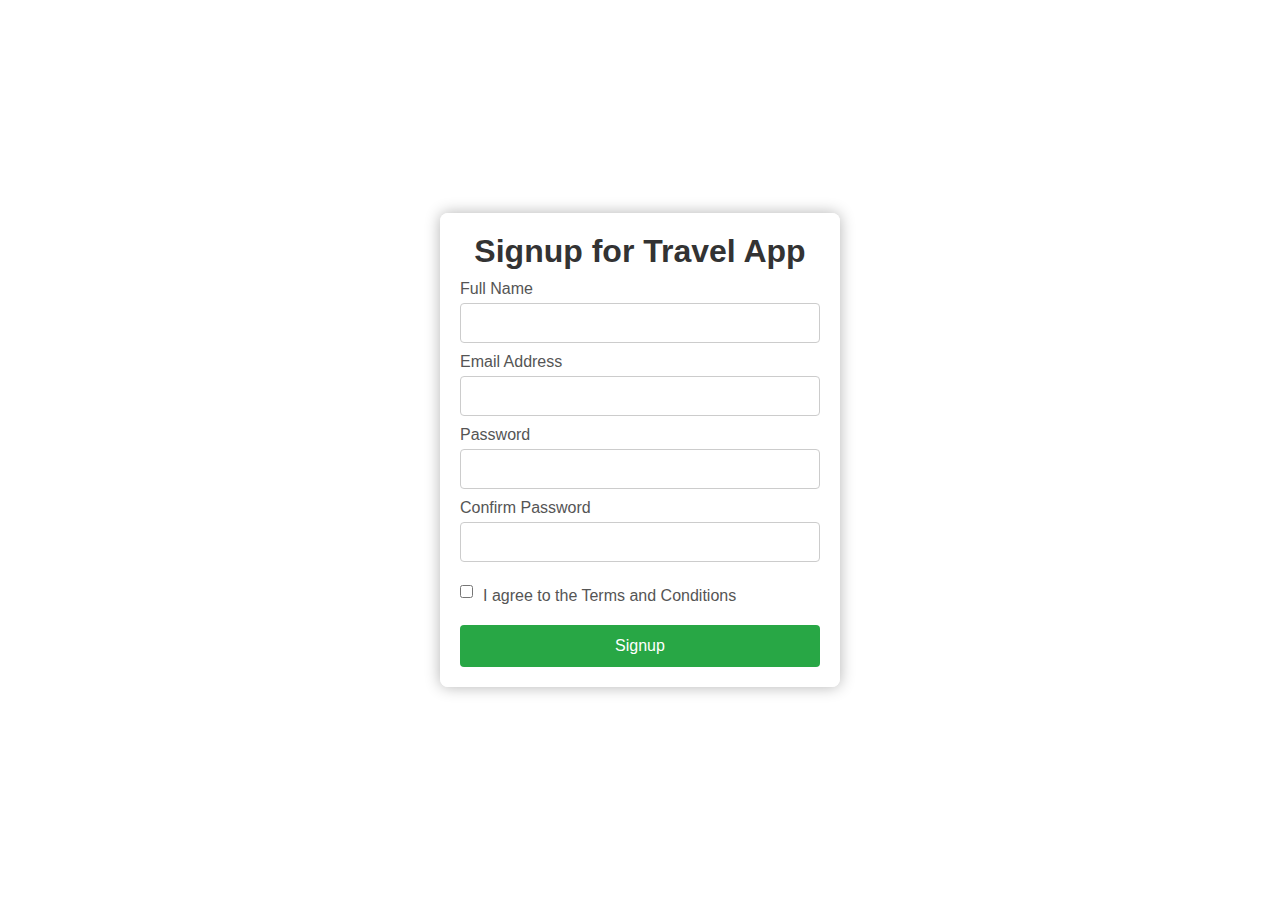
<file: index.html>
<!DOCTYPE html>
<html lang="en">
<head>
    <meta charset="UTF-8">
    <meta name="viewport" content="width=device-width, initial-scale=1.0">
    <title>Travel App - Signup</title>
    <link rel="stylesheet" href="style.css">
</head>
<body>
    <div class="signup-container">
        <h1>Signup for Travel App</h1>
        <form id="signupForm" action="signup.php" method="POST" onsubmit="return validateForm()">
            <label for="name">Full Name</label>
            <input type="text" id="name" name="name" required>

            <label for="email">Email Address</label>
            <input type="email" id="email" name="email" required>

            <label for="password">Password</label>
            <input type="password" id="password" name="password" required>

            <label for="confirm_password">Confirm Password</label>
            <input type="password" id="confirm_password" required>

            <div class="terms">
                <input type="checkbox" id="terms" required>
                <label for="terms">I agree to the Terms and Conditions</label>
            </div>

            <button type="submit">Signup</button>
        </form>
       
    </div>

    <script src="script.js"></script>
</body>
</html>
</file>
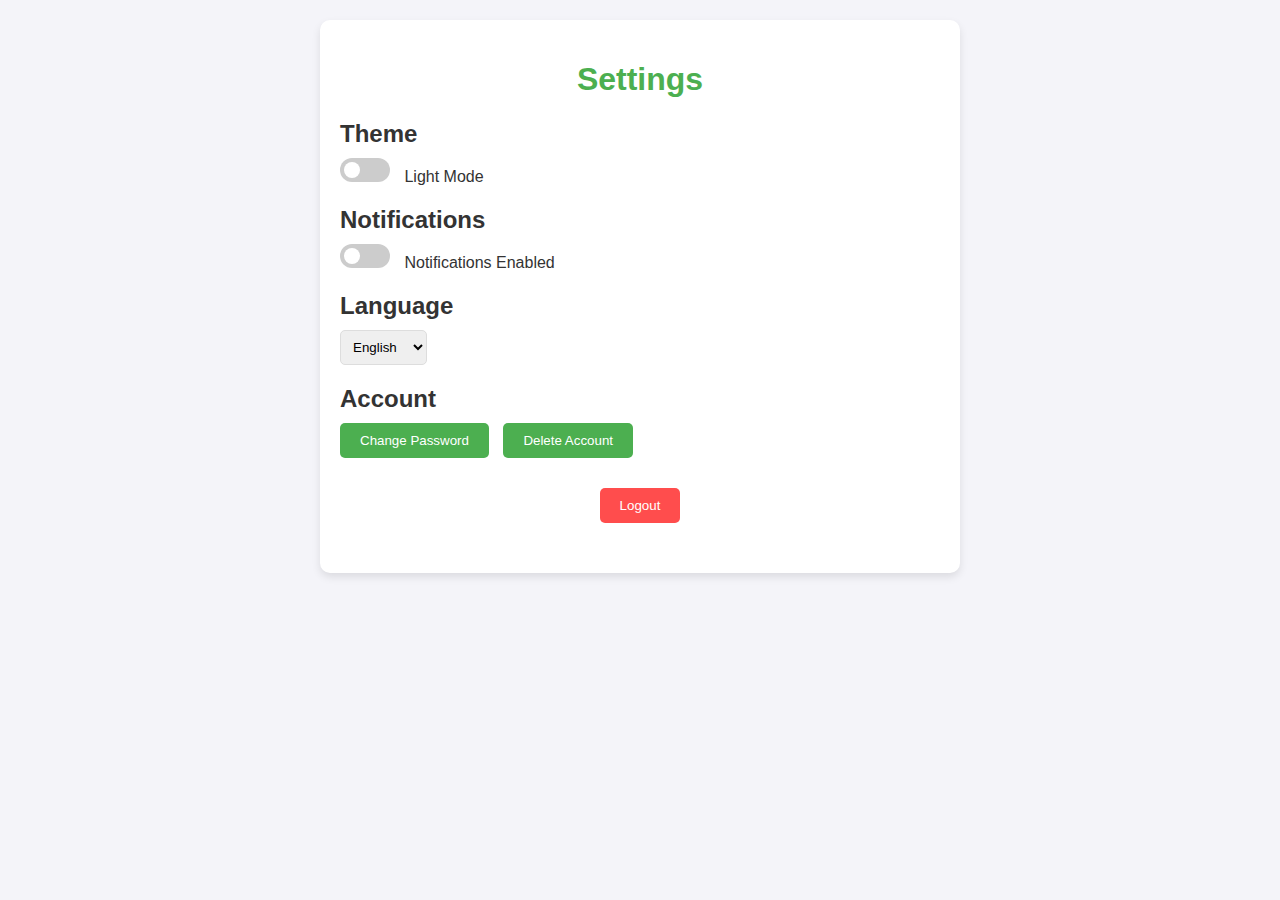
<file: settings.html>
<!DOCTYPE html>
<html lang="en">
<head>
    <meta charset="UTF-8">
    <meta name="viewport" content="width=device-width, initial-scale=1.0">
    <title>App Settings</title>
    <style>
        body {
            font-family: 'Arial', sans-serif;
            background-color: #f4f4f9;
            margin: 0;
            padding: 20px;
            color: #333;
            transition: background-color 0.5s, color 0.5s;
        }

        .settings-container {
            max-width: 600px;
            margin: auto;
            background-color: white;
            padding: 20px;
            border-radius: 10px;
            box-shadow: 0 4px 8px rgba(0, 0, 0, 0.1);
        }

        h1 {
            text-align: center;
            color: #4CAF50;
        }

        .settings-section {
            margin-bottom: 20px;
        }

        h2 {
            margin-bottom: 10px;
        }

        .switch {
            position: relative;
            display: inline-block;
            width: 50px;
            height: 24px;
            margin-right: 10px;
        }

        .switch input {
            display: none;
        }

        .slider {
            position: absolute;
            cursor: pointer;
            top: 0;
            left: 0;
            right: 0;
            bottom: 0;
            background-color: #ccc;
            transition: .4s;
            border-radius: 34px;
        }

        .slider:before {
            position: absolute;
            content: "";
            height: 16px;
            width: 16px;
            left: 4px;
            bottom: 4px;
            background-color: white;
            transition: .4s;
            border-radius: 50%;
        }

        input:checked + .slider {
            background-color: #4CAF50;
        }

        input:checked + .slider:before {
            transform: translateX(26px);
        }

        button {
            background-color: #4CAF50;
            color: white;
            padding: 10px 20px;
            border: none;
            border-radius: 5px;
            cursor: pointer;
            margin-right: 10px;
        }

        button:hover {
            background-color: #45a049;
        }

        select {
            padding: 8px;
            border-radius: 5px;
            border: 1px solid #ddd;
        }

        /* Dark mode styles */
        .dark-mode {
            background-color: #333;
            color: white;
        }

        .dark-mode .settings-container {
            background-color: #444;
            color: white;
        }

        /* Logout button */
        .logout-btn {
            display: block;
            margin: 30px auto;
            background-color: #ff4d4d;
        }

        .logout-btn:hover {
            background-color: #ff1a1a;
        }
    </style>
</head>
<body>
    <div class="settings-container">
        <h1>Settings</h1>

        <!-- Theme Settings -->
        <div class="settings-section">
            <h2>Theme</h2>
            <label class="switch">
                <input type="checkbox" id="themeToggle">
                <span class="slider"></span>
            </label>
            <span id="themeLabel">Light Mode</span>
        </div>

        <!-- Notifications Settings -->
        <div class="settings-section">
            <h2>Notifications</h2>
            <label class="switch">
                <input type="checkbox" id="notificationsToggle">
                <span class="slider"></span>
            </label>
            <span id="notificationsLabel">Notifications Enabled</span>
        </div>

        <!-- Language Settings -->
        <div class="settings-section">
            <h2>Language</h2>
            <select id="languageSelect">
                <option value="en">English</option>
                <option value="es">Spanish</option>
                <option value="fr">French</option>
                <option value="de">German</option>
            </select>
        </div>

        <!-- Account Settings -->
        <div class="settings-section">
            <h2>Account</h2>
            <button id="changePasswordBtn">Change Password</button>
            <button id="deleteAccountBtn">Delete Account</button>
        </div>

        <!-- Logout Button -->
        <button class="logout-btn" id="logoutBtn">Logout</button>
    </div>

    <script>
        // Theme toggle functionality
        const themeToggle = document.getElementById('themeToggle');
        const themeLabel = document.getElementById('themeLabel');

        themeToggle.addEventListener('change', function () {
            if (themeToggle.checked) {
                document.body.classList.add('dark-mode');
                themeLabel.textContent = 'Dark Mode';
            } else {
                document.body.classList.remove('dark-mode');
                themeLabel.textContent = 'Light Mode';
            }
        });

        // Notifications toggle functionality
        const notificationsToggle = document.getElementById('notificationsToggle');
        const notificationsLabel = document.getElementById('notificationsLabel');

        notificationsToggle.addEventListener('change', function () {
            if (notificationsToggle.checked) {
                notificationsLabel.textContent = 'Notifications Enabled';
            } else {
                notificationsLabel.textContent = 'Notifications Disabled';
            }
        });

        // Language selection functionality
        const languageSelect = document.getElementById('languageSelect');
        languageSelect.addEventListener('change', function () {
            const selectedLanguage = languageSelect.value;
            alert('Language changed to: ' + selectedLanguage);
        });

        // Account actions
        document.getElementById('changePasswordBtn').addEventListener('click', function () {
            alert('Redirecting to change password...');
        });

        document.getElementById('deleteAccountBtn').addEventListener('click', function () {
            if (confirm('Are you sure you want to delete your account?')) {
                alert('Account deleted.');
            }
        });

        // Logout button functionality
        document.getElementById('logoutBtn').addEventListener('click', function () {
            window.location.href = "index.html";  // Redirect to index.html
        });
    </script>
</body>
</html>
</file>
<file: style.css>
* {
    box-sizing: border-box;
    margin: 0;
    padding: 0;
}

body {
    font-family: Arial, sans-serif;
    background-image: url('https://png.pngtree.com/thumb_back/fh260/background/20231006/pngtree-stunning-3d-render-of-a-cutting-edge-travel-app-image_13550866.png'); /* Add your image here */
    background-size: cover;
    background-position: center;
    background-attachment: fixed;
    height: 100vh;
    display: flex;
    justify-content: center;
    align-items: center;
    margin: 0;
}

.signup-container {
    width: 100%;
    max-width: 400px;
    background-color: rgba(255, 255, 255, 0.9); /* Slightly transparent background */
    padding: 20px;
    border-radius: 8px;
    box-shadow: 0 0 15px rgba(0, 0, 0, 0.3);
}

h1 {
    text-align: center;
    color: #333;
}

form {
    display: flex;
    flex-direction: column;
}

label {
    margin-top: 10px;
    color: #555;
}

input[type="text"], input[type="email"], input[type="password"] {
    padding: 10px;
    margin-top: 5px;
    border: 1px solid #ccc;
    border-radius: 4px;
    font-size: 16px;
}

button {
    margin-top: 20px;
    padding: 12px;
    background-color: #28a745;
    color: white;
    border: none;
    border-radius: 4px;
    cursor: pointer;
    font-size: 16px;
}

button:hover {
    background-color: #218838;
}

.terms {
    margin-top: 15px;
    display: flex;
    align-items: center;
}

.terms label {
    margin-left: 10px;
}

p {
    text-align: center;
    margin-top: 15px;
}

a {
    color: #007bff;
    text-decoration: none;
}

a:hover {
    text-decoration: underline;
}
</file>
